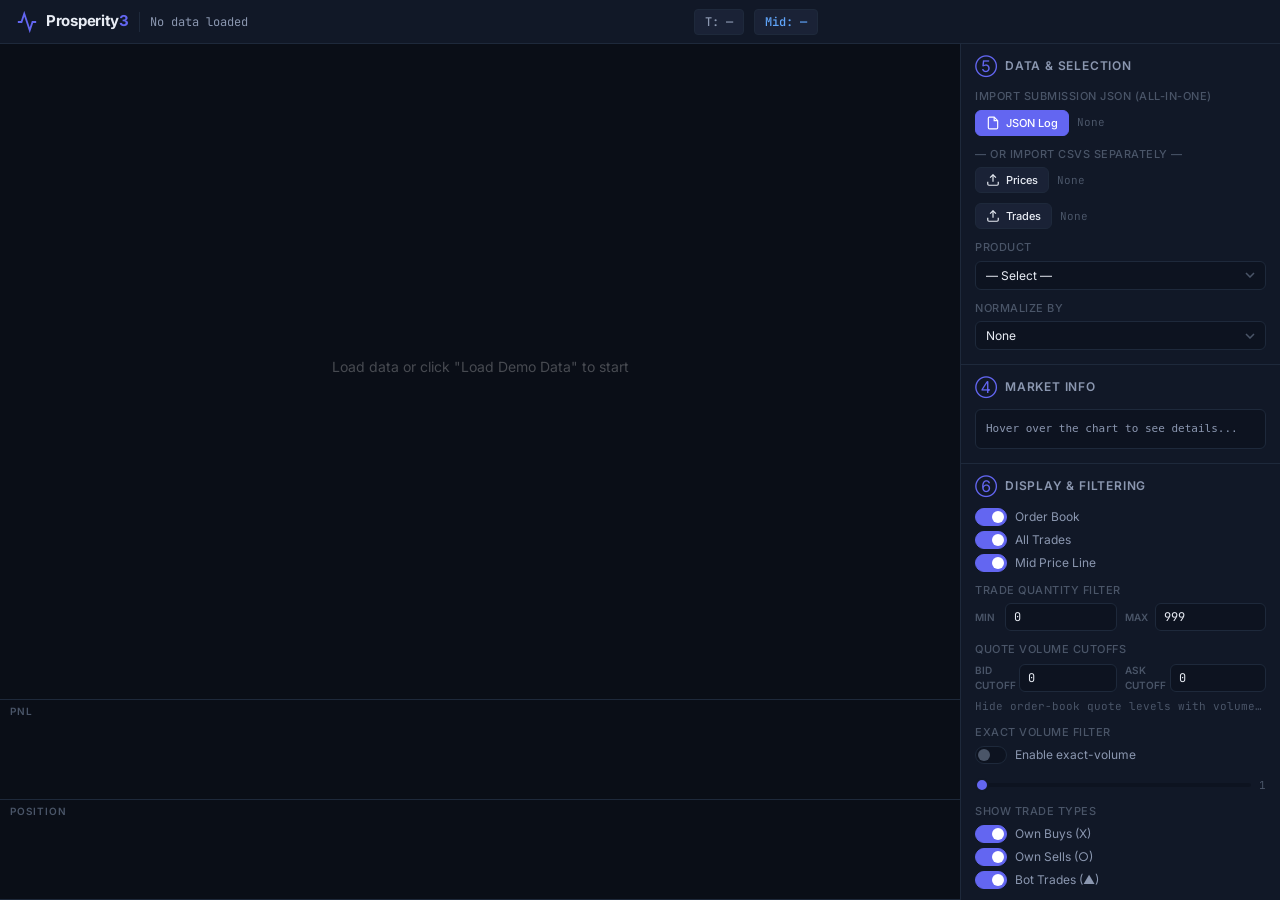
<file: Quant/Company websites and specifics/IMC Prosperity Resources/Prosperity visualiser/index.html>
<!DOCTYPE html>
<html lang="en">
<head>
  <meta charset="UTF-8">
  <meta name="viewport" content="width=device-width, initial-scale=1.0">
  <title>Prosperity 3 — Trading Dashboard</title>
  <meta name="description" content="Advanced order book visualization dashboard for IMC Prosperity 3 algorithmic trading competition.">
  <link rel="icon" type="image/svg+xml" href="data:image/svg+xml,<svg xmlns='http://www.w3.org/2000/svg' viewBox='0 0 24 24' fill='none' stroke='%23ffc315' stroke-width='2'><polyline points='22 12 18 12 15 21 9 3 6 12 2 12'></polyline></svg>">
  <link rel="preconnect" href="https://fonts.googleapis.com">
  <link rel="preconnect" href="https://fonts.gstatic.com" crossorigin>
  <link href="https://fonts.googleapis.com/css2?family=Inter:wght@300;400;500;600;700&family=JetBrains+Mono:wght@400;500&display=swap" rel="stylesheet">
  <link rel="stylesheet" href="styles.css">
</head>
<body>
  <!-- Top Bar -->
  <header id="topbar">
    <div class="topbar-left">
      <div class="logo">
        <svg width="22" height="22" viewBox="0 0 24 24" fill="none" stroke="currentColor" stroke-width="2">
          <polyline points="22 12 18 12 15 21 9 3 6 12 2 12"></polyline>
        </svg>
        <span class="logo-text">Prosperity<span class="logo-accent">3</span></span>
      </div>
      <div class="topbar-divider"></div>
      <span id="topbar-file" class="topbar-info">No data loaded</span>
    </div>
    <div class="topbar-center">
      <span id="topbar-timestamp" class="topbar-badge">T: —</span>
      <span id="topbar-midprice" class="topbar-badge accent">Mid: —</span>
    </div>
    <div class="topbar-right">
      <span id="topbar-datapoints" class="topbar-info"></span>
    </div>
  </header>

  <!-- Main Layout -->
  <div id="main-layout">
    <!-- Chart Area -->
    <div id="chart-area">
      <!-- Main Price Chart -->
      <div id="main-chart-container" class="chart-panel">
        <canvas id="main-chart"></canvas>
        <div id="tooltip" class="tooltip hidden"></div>
        <div id="crosshair-x" class="crosshair crosshair-x hidden"></div>
        <div id="crosshair-y" class="crosshair crosshair-y hidden"></div>
      </div>
      <!-- PnL Chart -->
      <div id="pnl-chart-container" class="chart-panel sub-chart">
        <div class="sub-chart-label">PnL</div>
        <canvas id="pnl-chart"></canvas>
      </div>
      <!-- Position Chart -->
      <div id="pos-chart-container" class="chart-panel sub-chart">
        <div class="sub-chart-label">Position</div>
        <canvas id="pos-chart"></canvas>
      </div>
    </div>

    <!-- Sidebar -->
    <aside id="sidebar">
      <!-- Section 5: Selection Controls -->
      <div class="sidebar-section" id="section-import">
        <div class="section-header">
          <span class="section-number">⑤</span>
          <span class="section-title">Data & Selection</span>
        </div>
        <div class="section-body">
          <div class="control-group">
            <label class="control-label">Import Submission JSON (all-in-one)</label>
            <div class="file-input-wrapper">
              <input type="file" id="json-file" accept=".json,.log" class="file-input">
              <button class="btn btn-file" style="background:var(--accent);border-color:var(--accent);color:#fff" onclick="document.getElementById('json-file').click()">
                <svg width="14" height="14" viewBox="0 0 24 24" fill="none" stroke="currentColor" stroke-width="2"><path d="M14 2H6a2 2 0 0 0-2 2v16a2 2 0 0 0 2 2h12a2 2 0 0 0 2-2V8z"/><polyline points="14 2 14 8 20 8"/></svg>
                JSON Log
              </button>
              <span id="json-file-name" class="file-name">None</span>
            </div>
          </div>
          <div class="control-group">
            <label class="control-label">— or import CSVs separately —</label>
            <div class="file-input-wrapper">
              <input type="file" id="prices-file" accept=".csv,.json" class="file-input">
              <button class="btn btn-file" onclick="document.getElementById('prices-file').click()">
                <svg width="14" height="14" viewBox="0 0 24 24" fill="none" stroke="currentColor" stroke-width="2"><path d="M21 15v4a2 2 0 0 1-2 2H5a2 2 0 0 1-2-2v-4"/><polyline points="17 8 12 3 7 8"/><line x1="12" y1="3" x2="12" y2="15"/></svg>
                Prices
              </button>
              <span id="prices-file-name" class="file-name">None</span>
            </div>
          </div>
          <div class="control-group">
            <div class="file-input-wrapper">
              <input type="file" id="trades-file" accept=".csv" class="file-input">
              <button class="btn btn-file" onclick="document.getElementById('trades-file').click()">
                <svg width="14" height="14" viewBox="0 0 24 24" fill="none" stroke="currentColor" stroke-width="2"><path d="M21 15v4a2 2 0 0 1-2 2H5a2 2 0 0 1-2-2v-4"/><polyline points="17 8 12 3 7 8"/><line x1="12" y1="3" x2="12" y2="15"/></svg>
                Trades
              </button>
              <span id="trades-file-name" class="file-name">None</span>
            </div>
          </div>
          <div class="control-group">
            <label class="control-label">Product</label>
            <select id="product-select" class="select-input">
              <option value="">— Select —</option>
            </select>
          </div>
          <div class="control-group">
            <label class="control-label">Normalize by</label>
            <select id="normalize-select" class="select-input">
              <option value="none">None</option>
              <option value="mid_price">Mid Price</option>
            </select>
          </div>
        </div>
      </div>

      <!-- Section 4: Log Viewer -->
      <div class="sidebar-section" id="section-log">
        <div class="section-header">
          <span class="section-number">④</span>
          <span class="section-title">Market Info</span>
        </div>
        <div class="section-body">
          <div id="log-viewer" class="log-viewer">
            <pre id="log-content">Hover over the chart to see details...</pre>
          </div>
        </div>
      </div>

      <!-- Section 6: Trade Filtering -->
      <div class="sidebar-section" id="section-filter">
        <div class="section-header">
          <span class="section-number">⑥</span>
          <span class="section-title">Display & Filtering</span>
        </div>
        <div class="section-body">
          <div class="control-group">
            <div class="toggle-row">
              <label class="toggle-label">
                <input type="checkbox" id="toggle-ob" checked>
                <span class="toggle-switch"></span>
                Order Book
              </label>
            </div>
            <div class="toggle-row">
              <label class="toggle-label">
                <input type="checkbox" id="toggle-trades" checked>
                <span class="toggle-switch"></span>
                All Trades
              </label>
            </div>
            <div class="toggle-row">
              <label class="toggle-label">
                <input type="checkbox" id="toggle-midline" checked>
                <span class="toggle-switch"></span>
                Mid Price Line
              </label>
            </div>
          </div>
          <div class="control-group">
            <label class="control-label">Trade Quantity Filter</label>
            <div class="range-inputs">
              <div class="input-group">
                <span class="input-prefix">Min</span>
                <input type="number" id="qty-min" value="0" min="0" class="number-input">
              </div>
              <div class="input-group">
                <span class="input-prefix">Max</span>
                <input type="number" id="qty-max" value="999" min="0" class="number-input">
              </div>
            </div>
          </div>
          <div class="control-group">
            <label class="control-label">Quote Volume Cutoffs</label>
            <div class="range-inputs">
              <div class="input-group">
                <span class="input-prefix">Bid cutoff</span>
                <input type="number" id="bid-cutoff" value="0" min="0" class="number-input">
              </div>
              <div class="input-group">
                <span class="input-prefix">Ask cutoff</span>
                <input type="number" id="ask-cutoff" value="0" min="0" class="number-input">
              </div>
            </div>
            <div class="file-name">Hide order-book quote levels with volume &lt; cutoff</div>
          </div>
          <div class="control-group">
            <label class="control-label">Exact Volume Filter</label>
            <div class="file-input-wrapper">
              <label class="toggle-label" style="display:flex;align-items:center;gap:8px;">
                <input type="checkbox" id="exact-volume-toggle">
                <span class="toggle-switch"></span>
                Enable exact-volume
              </label>
            </div>
            <div class="file-input-wrapper" style="margin-top:8px;align-items:center;">
              <input type="range" id="exact-volume" min="1" max="200" value="1" class="range-input">
              <span id="exact-volume-val" class="range-value">1</span>
            </div>
          </div>
          <div class="control-group">
            <label class="control-label">Show Trade Types</label>
            <div class="toggle-row">
              <label class="toggle-label"><input type="checkbox" id="show-own-buys" checked><span class="toggle-switch"></span>Own Buys (X)</label>
            </div>
            <div class="toggle-row">
              <label class="toggle-label"><input type="checkbox" id="show-own-sells" checked><span class="toggle-switch"></span>Own Sells (○)</label>
            </div>
            <div class="toggle-row">
              <label class="toggle-label"><input type="checkbox" id="show-bot-trades" checked><span class="toggle-switch"></span>Bot Trades (▲)</label>
            </div>
          </div>
          <div class="control-group">
            <label class="control-label">Trader Filter</label>
            <div style="display:flex;gap:4px;width:100%;">
              <select id="trader-select" class="select-input" style="flex:1;">
                <option value="ALL">All Traders</option>
              </select>
              <button id="scan-traders-btn" class="btn btn-file" style="padding:0 8px;">Scan</button>
            </div>
            <div id="trader-pnl-display" style="font-size: 12px; color: var(--accent); margin-top: 6px; font-weight: bold;"></div>
          </div>
          <!-- Trader buttons will be dynamically populated -->
          <div id="trader-buttons" class="trader-buttons" style="display:none;"></div>
        </div>
      </div>

      <!-- Section 8: Quote Volume Frequency -->
<!--      <div class="sidebar-section" id="section-volfreq">
        <div class="section-header">
          <span class="section-number">⑧</span>
          <span class="section-title">Quote Volume • Frequency</span>
        </div>
        <div class="section-body" style="display:flex;flex-direction:column;gap:8px;">
          <div style="font-size:12px;color:var(--muted)">Bid quote volume vs frequency</div>
          <div style="height:80px;">
            <canvas id="bid-hist" style="width:100%;height:100%"></canvas>
          </div>
          <div style="font-size:12px;color:var(--muted)">Sell quote volume vs frequency</div>
          <div style="height:80px;">
            <canvas id="ask-hist" style="width:100%;height:100%"></canvas>
          </div>
        </div>
      </div>
    -->
      <!-- Section 7: Performance -->
      <div class="sidebar-section" id="section-perf">
        <div class="section-header">
          <span class="section-number">⑦</span>
          <span class="section-title">Performance</span>
        </div>
        <div class="section-body">
          <div class="control-group">
            <label class="control-label">OB Point Size</label>
            <input type="range" id="ob-size" min="1" max="10" value="4" class="range-input">
          </div>
          <div class="control-group">
            <label class="control-label">Trade Marker Size</label>
            <input type="range" id="trade-size" min="3" max="16" value="8" class="range-input">
          </div>
          <div class="control-group">
            <label class="control-label">Downsample (max points)</label>
            <input type="range" id="downsample" min="500" max="50000" value="10000" step="500" class="range-input">
            <span id="downsample-val" class="range-value">10000</span>
          </div>
        </div>
      </div>

      <!-- Demo data button -->
      <div class="sidebar-section" id="section-demo">
        <button id="load-demo" class="btn btn-accent btn-full">
          <svg width="14" height="14" viewBox="0 0 24 24" fill="none" stroke="currentColor" stroke-width="2"><polygon points="5 3 19 12 5 21 5 3"/></svg>
          Load Demo Data
        </button>
      </div>
    </aside>
  </div>

  <script type="module" src="js/app.js"></script>
</body>
</html>
</file>
<file: Quant/Company websites and specifics/IMC Prosperity Resources/Prosperity visualiser/styles.css>
/* ======================================================
   Prosperity 3 Dashboard — Design System & Styles
   ====================================================== */

:root {
  /* Background tones */
  --bg-primary: #0a0e17;
  --bg-secondary: #111827;
  --bg-tertiary: #1a2236;
  --bg-panel: #131b2e;
  --bg-hover: #1e2a42;
  --bg-input: #0d1320;

  /* Text */
  --text-primary: #e8ecf4;
  --text-secondary: #8b97b0;
  --text-muted: #4a5568;
  --text-accent: #60a5fa;

  /* Borders */
  --border-primary: #1e293b;
  --border-glow: rgba(96, 165, 250, 0.15);

  /* Order Book Colors */
  --bid-color: #3b82f6;
  --bid-color-dim: rgba(59, 130, 246, 0.35);
  --ask-color: #ef4444;
  --ask-color-dim: rgba(239, 68, 68, 0.35);

  /* PnL Colors */
  --pnl-positive: #22c55e;
  --pnl-negative: #ef4444;

  /* Accent */
  --accent: #6366f1;
  --accent-glow: rgba(99, 102, 241, 0.25);

  /* Trader Colors */
  --trader-m: #ef4444;
  --trader-s: #22c55e;
  --trader-b: #f59e0b;
  --trader-i: #a855f7;
  --trader-f: #3b82f6;
  --trader-unknown: #6b7280;

  /* Mid price line */
  --mid-color: rgba(250, 204, 21, 0.5);

  /* Sizing */
  --sidebar-width: 320px;
  --topbar-height: 44px;
  --sub-chart-height: 100px;
  --border-radius: 8px;
  --border-radius-sm: 6px;

  /* Fonts */
  --font-sans: 'Inter', -apple-system, BlinkMacSystemFont, sans-serif;
  --font-mono: 'JetBrains Mono', 'Consolas', monospace;

  /* Transitions */
  --transition-fast: 120ms ease;
  --transition-normal: 200ms ease;
}

/* Reset & Base */
*, *::before, *::after {
  box-sizing: border-box;
  margin: 0;
  padding: 0;
}

html, body {
  height: 100%;
  overflow: hidden;
  background: var(--bg-primary);
  color: var(--text-primary);
  font-family: var(--font-sans);
  font-size: 13px;
  line-height: 1.5;
  -webkit-font-smoothing: antialiased;
}

/* Scrollbar */
::-webkit-scrollbar { width: 6px; height: 6px; }
::-webkit-scrollbar-track { background: transparent; }
::-webkit-scrollbar-thumb { background: var(--border-primary); border-radius: 3px; }
::-webkit-scrollbar-thumb:hover { background: var(--text-muted); }

/* ======================== TOP BAR ======================== */
#topbar {
  height: var(--topbar-height);
  background: var(--bg-secondary);
  border-bottom: 1px solid var(--border-primary);
  display: flex;
  align-items: center;
  justify-content: space-between;
  padding: 0 16px;
  z-index: 100;
  position: relative;
}

.topbar-left, .topbar-right, .topbar-center {
  display: flex;
  align-items: center;
  gap: 10px;
}

.logo {
  display: flex;
  align-items: center;
  gap: 8px;
  color: var(--text-primary);
}

.logo svg { color: var(--accent); }

.logo-text {
  font-weight: 700;
  font-size: 15px;
  letter-spacing: -0.3px;
}

.logo-accent { color: var(--accent); }

.topbar-divider {
  width: 1px;
  height: 20px;
  background: var(--border-primary);
}

.topbar-info {
  color: var(--text-secondary);
  font-size: 12px;
  font-family: var(--font-mono);
}

.topbar-badge {
  background: var(--bg-tertiary);
  border: 1px solid var(--border-primary);
  border-radius: 4px;
  padding: 3px 10px;
  font-size: 12px;
  font-family: var(--font-mono);
  font-weight: 500;
  color: var(--text-secondary);
  transition: color var(--transition-fast);
}

.topbar-badge.accent { color: var(--text-accent); }

/* ======================== MAIN LAYOUT ======================== */
#main-layout {
  display: flex;
  height: calc(100vh - var(--topbar-height));
}

/* ======================== CHART AREA ======================== */
#chart-area {
  flex: 1;
  display: flex;
  flex-direction: column;
  min-width: 0;
  position: relative;
}

.chart-panel {
  position: relative;
  background: var(--bg-primary);
  border-bottom: 1px solid var(--border-primary);
}

#main-chart-container {
  flex: 1;
  min-height: 200px;
  cursor: crosshair;
}

#main-chart-container canvas,
.sub-chart canvas {
  display: block;
  width: 100%;
  height: 100%;
}

.sub-chart {
  height: var(--sub-chart-height);
  flex-shrink: 0;
}

.sub-chart-label {
  position: absolute;
  top: 4px;
  left: 10px;
  font-size: 10px;
  font-weight: 600;
  text-transform: uppercase;
  letter-spacing: 0.8px;
  color: var(--text-muted);
  z-index: 5;
  pointer-events: none;
}

/* Tooltip */
.tooltip {
  position: absolute;
  pointer-events: none;
  z-index: 50;
  background: var(--bg-panel);
  border: 1px solid var(--border-primary);
  border-radius: var(--border-radius-sm);
  padding: 8px 12px;
  font-family: var(--font-mono);
  font-size: 11px;
  line-height: 1.6;
  color: var(--text-primary);
  box-shadow: 0 8px 32px rgba(0,0,0,0.5);
  backdrop-filter: blur(12px);
  max-width: 300px;
  white-space: nowrap;
  transition: opacity 80ms ease;
}

.tooltip.hidden { display: none; }

.tooltip .tt-bid { color: var(--bid-color); }
.tooltip .tt-ask { color: var(--ask-color); }
.tooltip .tt-trade { color: var(--pnl-positive); }
.tooltip .tt-header {
  font-weight: 600;
  color: var(--text-accent);
  margin-bottom: 2px;
}

/* Crosshair */
.crosshair { position: absolute; pointer-events: none; z-index: 40; }
.crosshair-x {
  width: 1px;
  top: 0; bottom: 0;
  background: rgba(255,255,255,0.12);
  border-left: 1px dashed rgba(255,255,255,0.2);
}
.crosshair-y {
  height: 1px;
  left: 0; right: 0;
  background: rgba(255,255,255,0.12);
  border-top: 1px dashed rgba(255,255,255,0.2);
}
.crosshair.hidden { display: none; }

/* ======================== SIDEBAR ======================== */
#sidebar {
  width: var(--sidebar-width);
  flex-shrink: 0;
  background: var(--bg-secondary);
  border-left: 1px solid var(--border-primary);
  overflow-y: auto;
  display: flex;
  flex-direction: column;
}

.sidebar-section {
  border-bottom: 1px solid var(--border-primary);
  padding: 0;
}

.section-header {
  display: flex;
  align-items: center;
  gap: 8px;
  padding: 10px 14px;
  cursor: default;
  user-select: none;
}

.section-number {
  font-size: 16px;
  color: var(--accent);
  flex-shrink: 0;
}

.section-title {
  font-size: 12px;
  font-weight: 600;
  text-transform: uppercase;
  letter-spacing: 0.8px;
  color: var(--text-secondary);
}

.section-body {
  padding: 0 14px 14px;
  display: flex;
  flex-direction: column;
  gap: 10px;
}

/* Control Groups */
.control-group {
  display: flex;
  flex-direction: column;
  gap: 5px;
}

.control-label {
  font-size: 11px;
  font-weight: 500;
  color: var(--text-muted);
  text-transform: uppercase;
  letter-spacing: 0.5px;
}

/* File Input */
.file-input { display: none; }

.file-input-wrapper {
  display: flex;
  align-items: center;
  gap: 8px;
}

.file-name {
  font-size: 11px;
  color: var(--text-muted);
  font-family: var(--font-mono);
  overflow: hidden;
  text-overflow: ellipsis;
  white-space: nowrap;
  flex: 1;
}

/* Buttons */
.btn {
  display: inline-flex;
  align-items: center;
  gap: 6px;
  padding: 6px 12px;
  border: 1px solid var(--border-primary);
  border-radius: var(--border-radius-sm);
  background: var(--bg-tertiary);
  color: var(--text-primary);
  font-family: var(--font-sans);
  font-size: 12px;
  font-weight: 500;
  cursor: pointer;
  transition: all var(--transition-fast);
  white-space: nowrap;
  flex-shrink: 0;
}

.btn:hover {
  background: var(--bg-hover);
  border-color: var(--text-muted);
}

.btn-file { padding: 5px 10px; font-size: 11px; }

.btn-accent {
  background: var(--accent);
  border-color: var(--accent);
  color: #fff;
}

.btn-accent:hover {
  background: #5558e6;
  border-color: #5558e6;
  box-shadow: 0 0 16px var(--accent-glow);
}

.btn-full {
  width: 100%;
  justify-content: center;
  padding: 10px;
}

#section-demo {
  padding: 14px;
}

/* Select */
.select-input {
  width: 100%;
  padding: 6px 10px;
  background: var(--bg-input);
  color: var(--text-primary);
  border: 1px solid var(--border-primary);
  border-radius: var(--border-radius-sm);
  font-family: var(--font-sans);
  font-size: 12px;
  cursor: pointer;
  outline: none;
  transition: border-color var(--transition-fast);
  appearance: none;
  background-image: url("data:image/svg+xml,%3Csvg width='10' height='6' viewBox='0 0 10 6' xmlns='http://www.w3.org/2000/svg'%3E%3Cpath d='M1 1l4 4 4-4' stroke='%234a5568' fill='none' stroke-width='1.5'/%3E%3C/svg%3E");
  background-repeat: no-repeat;
  background-position: right 10px center;
  padding-right: 28px;
}

.select-input:focus { border-color: var(--accent); }

.select-input option { background: var(--bg-secondary); color: var(--text-primary); }

/* Toggle Switch */
.toggle-row {
  display: flex;
  align-items: center;
}

.toggle-label {
  display: flex;
  align-items: center;
  gap: 8px;
  cursor: pointer;
  font-size: 12px;
  color: var(--text-secondary);
  user-select: none;
}

.toggle-label input[type="checkbox"] { display: none; }

.toggle-switch {
  width: 32px;
  height: 18px;
  background: var(--bg-input);
  border: 1px solid var(--border-primary);
  border-radius: 9px;
  position: relative;
  transition: all var(--transition-fast);
  flex-shrink: 0;
}

.toggle-switch::after {
  content: '';
  position: absolute;
  top: 2px;
  left: 2px;
  width: 12px;
  height: 12px;
  border-radius: 50%;
  background: var(--text-muted);
  transition: all var(--transition-fast);
}

.toggle-label input:checked + .toggle-switch {
  background: var(--accent);
  border-color: var(--accent);
}

.toggle-label input:checked + .toggle-switch::after {
  left: 16px;
  background: #fff;
}

/* Number / Range Inputs */
.range-inputs {
  display: flex;
  gap: 8px;
}

.input-group {
  display: flex;
  align-items: center;
  gap: 4px;
  flex: 1;
}

.input-prefix {
  font-size: 10px;
  color: var(--text-muted);
  font-weight: 600;
  text-transform: uppercase;
  min-width: 26px;
}

.number-input {
  width: 100%;
  padding: 5px 8px;
  background: var(--bg-input);
  color: var(--text-primary);
  border: 1px solid var(--border-primary);
  border-radius: var(--border-radius-sm);
  font-family: var(--font-mono);
  font-size: 12px;
  outline: none;
  transition: border-color var(--transition-fast);
}

.number-input:focus { border-color: var(--accent); }

.range-input {
  width: 100%;
  -webkit-appearance: none;
  appearance: none;
  height: 4px;
  background: var(--bg-input);
  border-radius: 2px;
  outline: none;
}

.range-input::-webkit-slider-thumb {
  -webkit-appearance: none;
  width: 14px;
  height: 14px;
  border-radius: 50%;
  background: var(--accent);
  cursor: pointer;
  border: 2px solid var(--bg-secondary);
  transition: box-shadow var(--transition-fast);
}

.range-input::-webkit-slider-thumb:hover {
  box-shadow: 0 0 8px var(--accent-glow);
}

.range-value {
  font-family: var(--font-mono);
  font-size: 11px;
  color: var(--text-muted);
  text-align: right;
}

/* Log Viewer */
.log-viewer {
  background: var(--bg-input);
  border: 1px solid var(--border-primary);
  border-radius: var(--border-radius-sm);
  padding: 10px;
  max-height: 180px;
  overflow-y: auto;
  font-family: var(--font-mono);
  font-size: 11px;
  line-height: 1.6;
  color: var(--text-secondary);
}

.log-viewer pre {
  white-space: pre-wrap;
  word-break: break-all;
}

.log-key { color: var(--text-muted); }
.log-bid { color: var(--bid-color); }
.log-ask { color: var(--ask-color); }
.log-val { color: var(--text-accent); }
.log-trade { color: var(--pnl-positive); }

/* Trader Buttons */
.trader-buttons {
  display: flex;
  flex-wrap: wrap;
  gap: 4px;
  padding-top: 4px;
}

.trader-btn {
  padding: 3px 8px;
  font-size: 10px;
  font-weight: 600;
  font-family: var(--font-mono);
  border: 1px solid var(--border-primary);
  border-radius: 4px;
  background: var(--bg-input);
  color: var(--text-muted);
  cursor: pointer;
  transition: all var(--transition-fast);
  user-select: none;
}

.trader-btn.active {
  color: #fff;
  border-color: currentColor;
}

.trader-btn:hover { opacity: 0.85; }

/* ======================== ANIMATIONS ======================== */
@keyframes fadeIn {
  from { opacity: 0; transform: translateY(4px); }
  to { opacity: 1; transform: translateY(0); }
}

@keyframes pulse-glow {
  0%, 100% { box-shadow: 0 0 0 0 var(--accent-glow); }
  50% { box-shadow: 0 0 12px 4px var(--accent-glow); }
}

.sidebar-section {
  animation: fadeIn 300ms ease both;
}

.sidebar-section:nth-child(2) { animation-delay: 50ms; }
.sidebar-section:nth-child(3) { animation-delay: 100ms; }
.sidebar-section:nth-child(4) { animation-delay: 150ms; }
.sidebar-section:nth-child(5) { animation-delay: 200ms; }

#load-demo {
  animation: pulse-glow 2.5s ease infinite;
}

/* ======================== RESPONSIVE ======================== */
@media (max-width: 1000px) {
  :root { --sidebar-width: 260px; }
}
</file>
